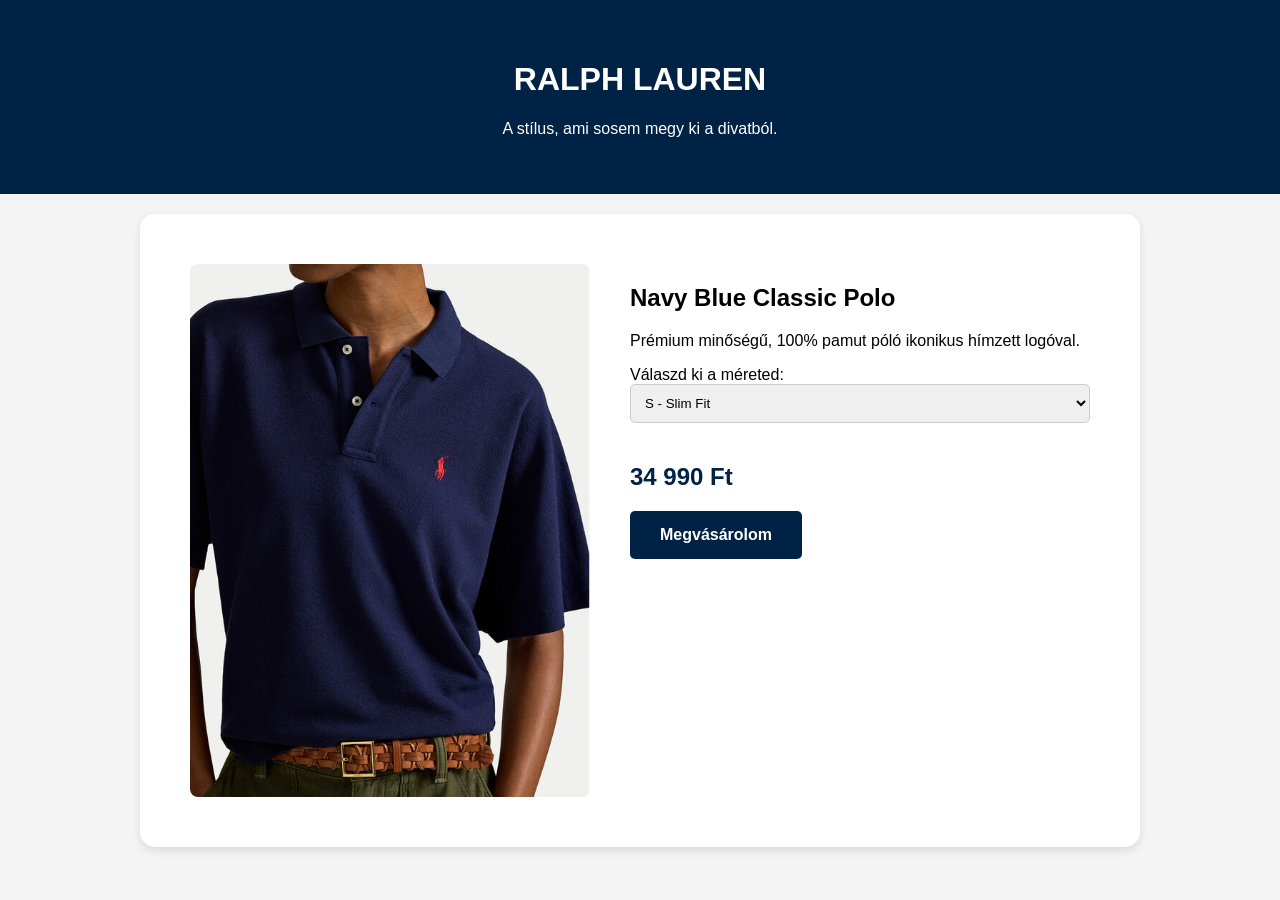
<file: index.html>
<!DOCTYPE html>
<html lang="hu">
<head>
    <meta charset="UTF-8">
    <link rel="stylesheet" href="style.css">
    <title>Ralph Lauren - Navy Blue Polo</title>
</head>
<body>

    <header>
        <h1>RALPH LAUREN</h1>
        <p>A stílus, ami sosem megy ki a divatból.</p>
    </header>

    <div class="termek-kontener">
        <img src="polo.jpg" alt="Navy Blue Polo">
        
        <div class="info">
            <h2>Navy Blue Classic Polo</h2>
            <p>Prémium minőségű, 100% pamut póló ikonikus hímzett logóval.</p>
            
            <label for="meret">Válaszd ki a méreted:</label>
            <select id="meret">
                <option value="s">S - Slim Fit</option>
                <option value="m">M - Classic Fit</option>
                <option value="l">L - Classic Fit</option>
                <option value="xl">XL - Big & Tall</option>
            </select>

            <div class="ar">34 990 Ft</div>
            
            <a href="kapcsolat.html" class="vasarlas-gomb">Megvásárolom</a>
        </div>
    </div>

</body>
</html>
</file>
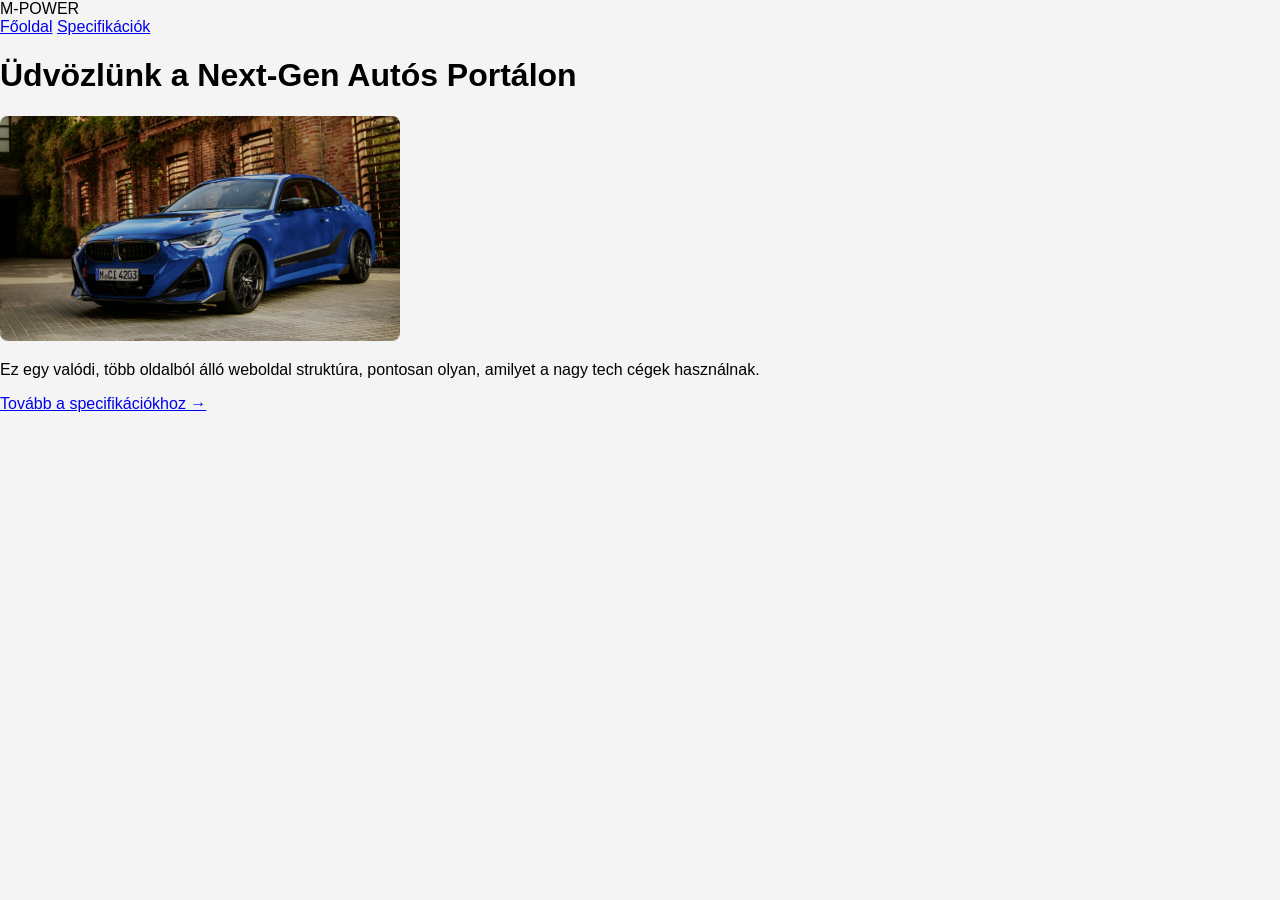
<file: galeria.html>
<!DOCTYPE html>
<html lang="hu">
<head>
    <meta charset="UTF-8">
    <title>M-Power Global // Főoldal</title>
    <link rel="stylesheet" href="style.css">
</head>
<body>

    <nav class="navbar">
        <div class="logo">M-POWER</div>
        <div class="nav-links">
            <a href="index.html" class="aktiv-link">Főoldal</a>
            <a href="specifikaciok.html">Specifikációk</a>
        </div>
    </nav>

    <div class="content">
        <h1>Üdvözlünk a Next-Gen Autós Portálon</h1>
<img src="bmw.jpg" alt="BMW M240i" class="auto-kep">
        <p>Ez egy valódi, több oldalból álló weboldal struktúra, pontosan olyan, amilyet a nagy tech cégek használnak.</p>
        <a href="specifikaciok.html" class="gomb">Tovább a specifikációkhoz →</a>
    </div>

</body>
</html>
</file>
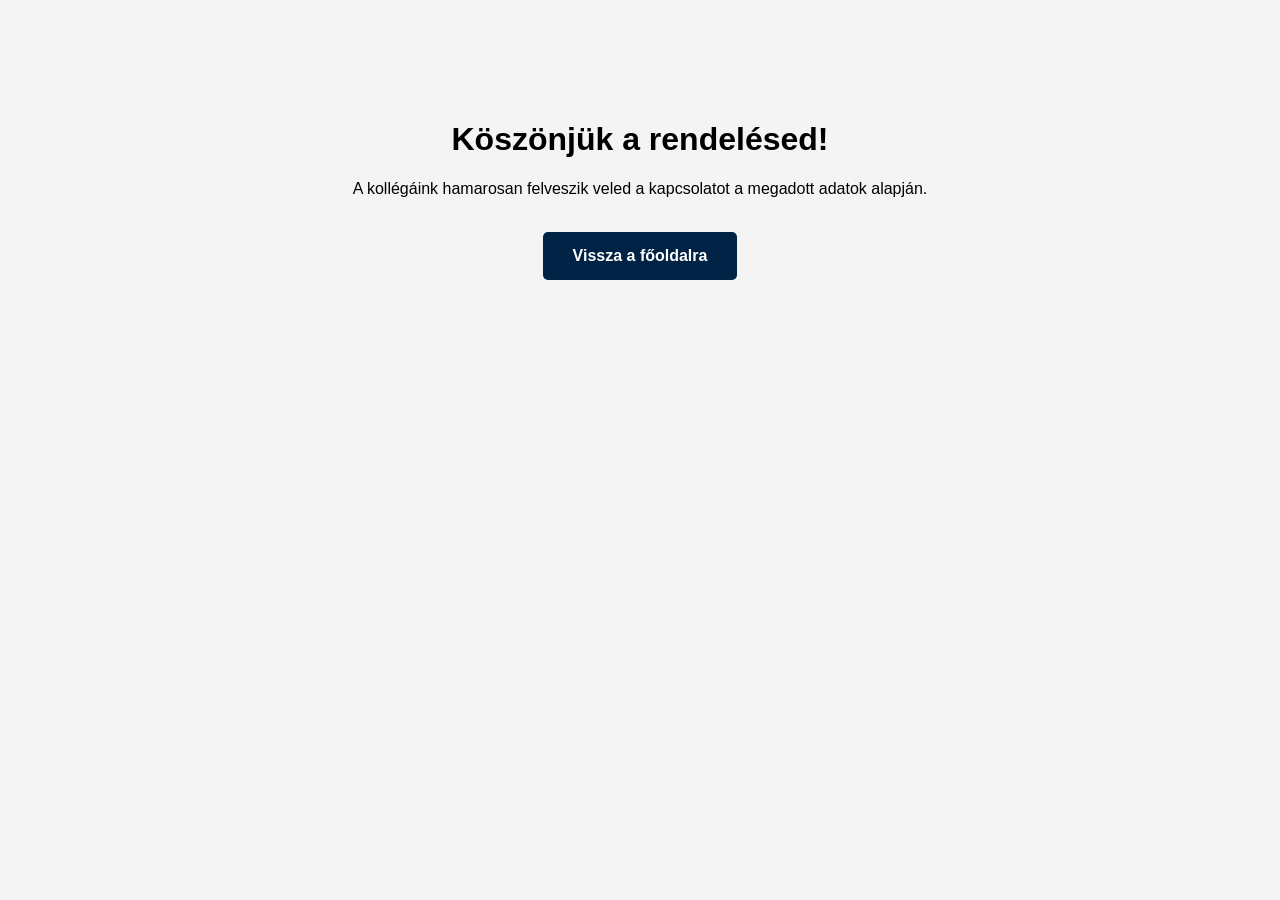
<file: kapcsolat.html>
<!DOCTYPE html>
<html lang="hu">
<head>
    <meta charset="UTF-8">
    <title>Megrendelés</title>
    <link rel="stylesheet" href="style.css">
</head>
<body style="text-align: center; padding-top: 100px;">
    <h1>Köszönjük a rendelésed!</h1>
    <p>A kollégáink hamarosan felveszik veled a kapcsolatot a megadott adatok alapján.</p>
    <br>
    <a href="index.html" class="vasarlas-gomb">Vissza a főoldalra</a>
</body>
</html>
</file>
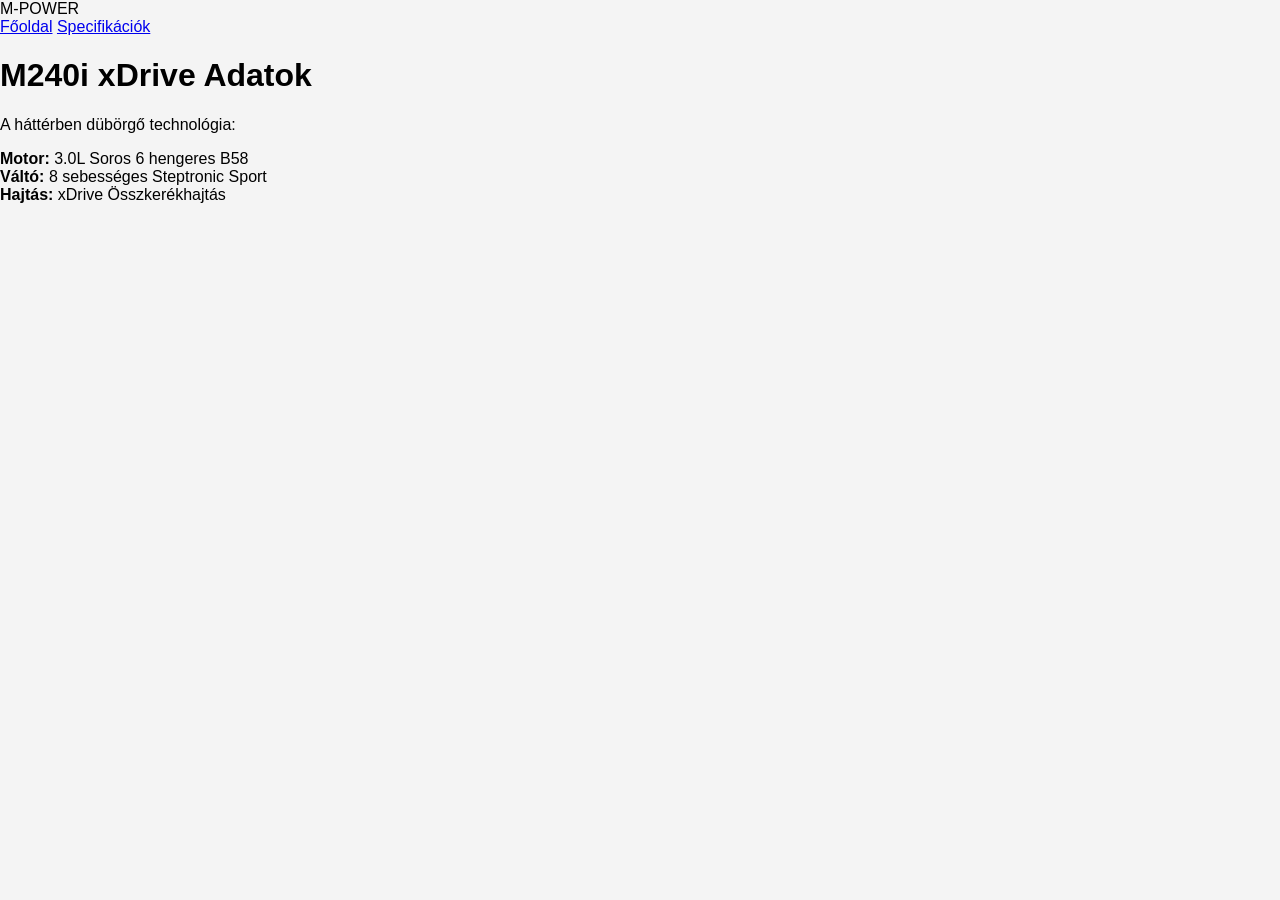
<file: specifikaciok.html>
<!DOCTYPE html>
<html lang="hu">
<head>
    <meta charset="UTF-8">
    <title>M-Power Global // Specifikációk</title>
    <link rel="stylesheet" href="style.css">
</head>
<body>

    <nav class="navbar">
        <div class="logo">M-POWER</div>
        <div class="nav-links">
            <a href="index.html">Főoldal</a>
            <a href="specifikaciok.html" class="aktiv-link">Specifikációk</a>
        </div>
    </nav>

    <div class="content">
        <h1>M240i xDrive Adatok</h1>
        <p>A háttérben dübörgő technológia:</p>
        
        <div class="spec-lista">
            <div class="spec-elem"><strong>Motor:</strong> 3.0L Soros 6 hengeres B58</div>
            <div class="spec-elem"><strong>Váltó:</strong> 8 sebességes Steptronic Sport</div>
            <div class="spec-elem"><strong>Hajtás:</strong> xDrive Összkerékhajtás</div>
        </div>
    </div>

</body>
</html>
</file>
<file: style.css>
body { font-family: 'Helvetica', sans-serif; margin: 0; padding: 0; background-color: #f4f4f4; }

header { text-align: center; padding: 40px; background-color: #002244; color: white; }

.termek-kontener { 
    display: flex; gap: 40px; padding: 50px; 
    max-width: 900px; margin: 20px auto; 
    background: white; border-radius: 15px; box-shadow: 0 4px 10px rgba(0,0,0,0.1);
}

img { width: 400px; border-radius: 8px; transition: transform 0.3s; }
img:hover { transform: scale(1.02); }

.info { flex: 1; }

.ar { font-size: 24px; font-weight: bold; color: #002244; margin: 20px 0; }

select { padding: 10px; width: 100%; margin-bottom: 20px; border-radius: 5px; border: 1px solid #ccc; }

.vasarlas-gomb { 
    display: inline-block; background: #002244; color: white; 
    padding: 15px 30px; text-decoration: none; border-radius: 5px; font-weight: bold;
}

.vasarlas-gomb:hover { background: #004488; }
</file>
